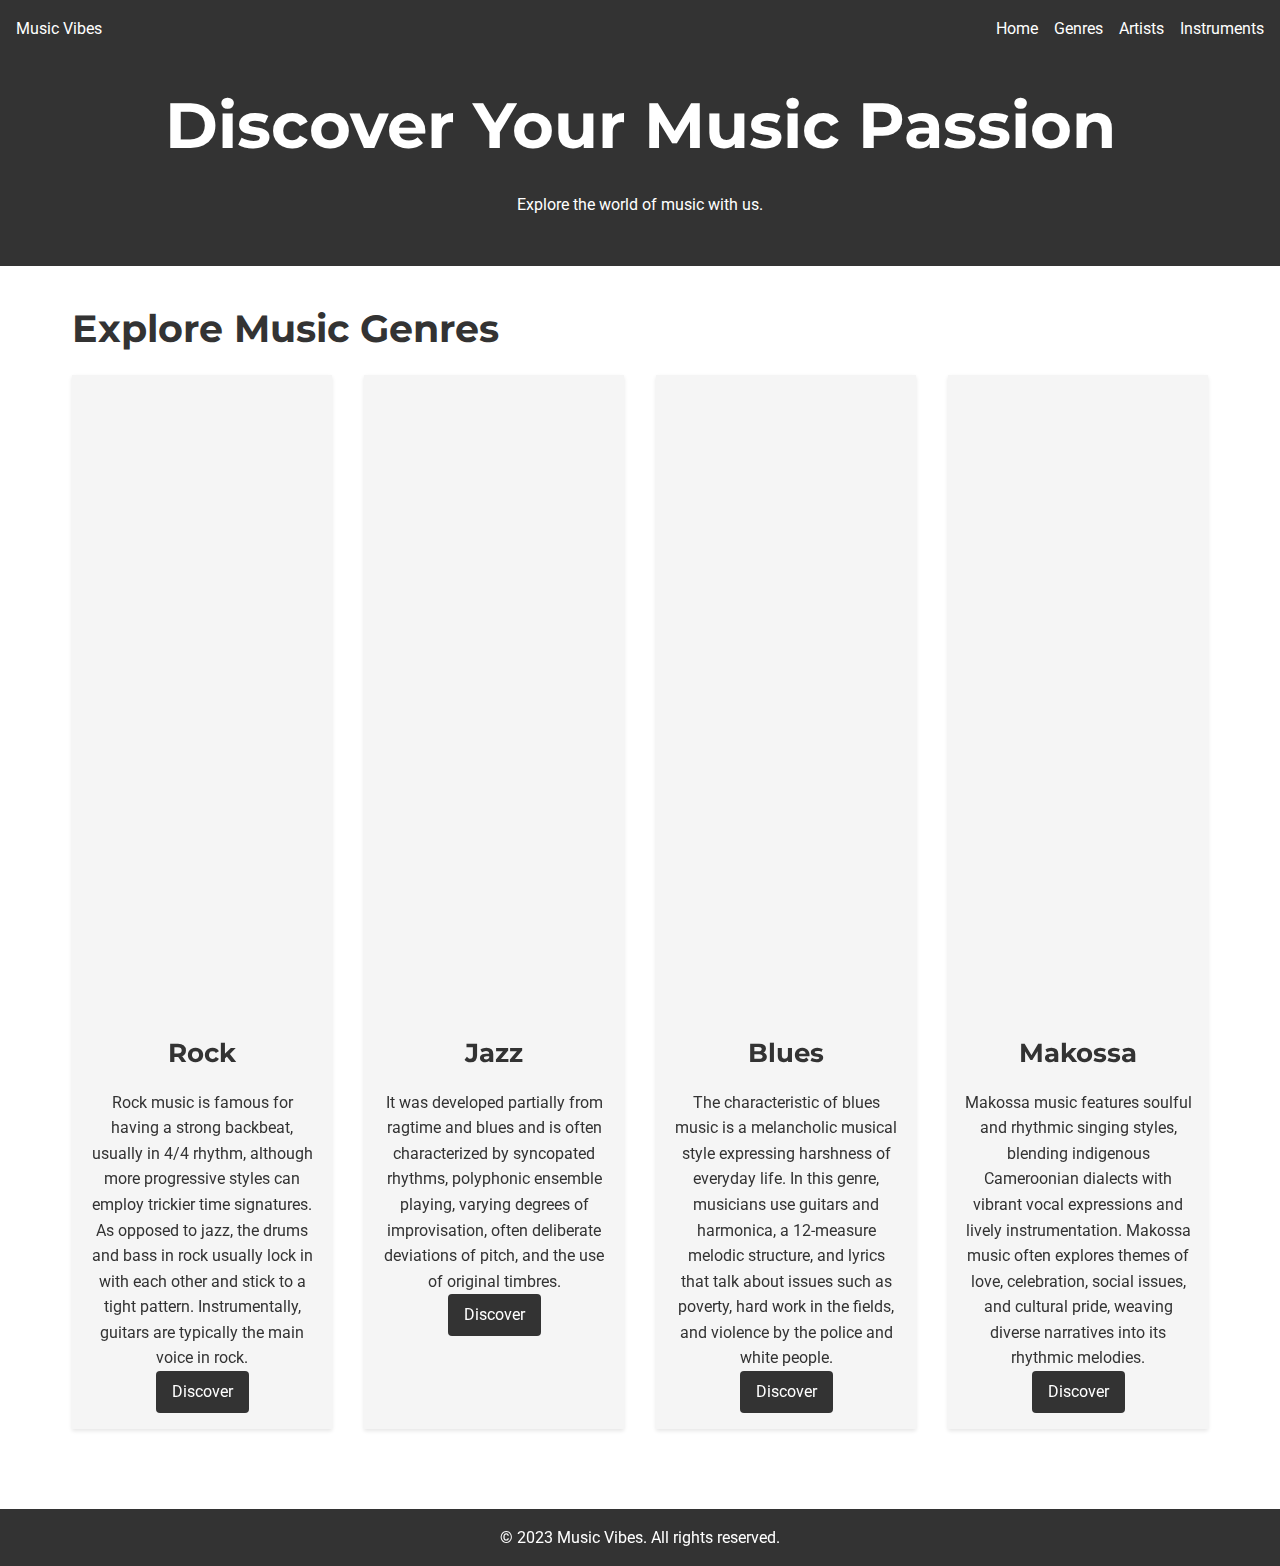
<file: genre.html>
<!DOCTYPE html>
<html lang="en">
<head>
  <meta charset="UTF-8">
  <meta name="viewport" content="width=device-width, initial-scale=1.0">
  <title>Music Vibes</title>
  <link rel="stylesheet" href="style.css">
  <!-- Google Fonts -->
  <link rel="preconnect" href="https://fonts.googleapis.com">
  <link rel="preconnect" href="https://fonts.gstatic.com" crossorigin>
  <link href="https://fonts.googleapis.com/css2?family=Montserrat:wght@400;700&family=Roboto:wght@400;700&display=swap" rel="stylesheet">
</head>
<body>
  <!-- Header -->
  <header>
    <nav>
      <div class="logo">Music Vibes</div>
      <ul>
        <li><a href="index.html">Home</a></li>
        <li><a href="#">Genres</a></li>
        <li><a href="artist.html">Artists</a></li>
        <li><a href="instrument.html">Instruments</a></li>
      </ul>
    </nav>
    <div class="hero">
      <h1>Discover Your Music Passion</h1>
      <p>Explore the world of music with us.</p>
    </div>
  </header>

  <!-- Main Content -->
  <main>
    
    <!-- Music Genres Section -->
    <section class="genres" style="height: 63%;">
      <h2>Explore Music Genres</h2>
      <div class="genre-cards">
        <!-- Genre Card -->
        <article class="genre-card">
          <!-- <img src="genre1.jpg" alt="Genre 1"> -->
          <iframe width="100%" height="634" src="https://www.youtube.com/embed/WQZ_hpX7n14" title="Makossa Music;( Awilo Longomba)&amp; The Music Of Congo Mix 2021 Africa Songs By Dj Kris" frameborder="0" allow="accelerometer; autoplay; clipboard-write; encrypted-media; gyroscope; picture-in-picture; web-share" referrerpolicy="strict-origin-when-cross-origin" allowfullscreen></iframe>
          <h3>Rock</h3>
          <p>Rock music is famous for having a strong backbeat, usually in 4/4 rhythm, although more progressive styles can employ trickier time signatures. As opposed to jazz, the drums and bass in rock usually lock in with each other and stick to a tight pattern. Instrumentally, guitars are typically the main voice in rock.</p>
          <a href="https://www.google.com/search?sca_esv=f57c0b2b5dae90c8&rlz=1C1FKPE_enCA1108CA1108&sxsrf=ADLYWIJt-2rJTirXhxqwSN0g8WiEl4Adkg:1717802242809&q=josey&tbm=vid&source=lnms&prmd=vinsmbtz&sa=X&ved=2ahUKEwiQleiD0MqGAxVJlYkEHbqoAHUQ0pQJegQIDxAB&biw=1536&bih=730&dpr=1.25" class="btn">Discover</a>
        </article>
        <!-- Add more genre cards here -->
        <div class="genre-cards">
            <!-- Genre Card -->
            <article class="genre-card">
              <!-- <img src="genre1.jpg" alt="Genre 2"> -->
              <iframe width="100%" height="634" src="https://www.youtube.com/embed/rKFx0MMqb48" title="Kid Rock - Picture feat. Sheryl Crow [Official Music Video]" frameborder="0" allow="accelerometer; autoplay; clipboard-write; encrypted-media; gyroscope; picture-in-picture; web-share" referrerpolicy="strict-origin-when-cross-origin" allowfullscreen></iframe>
              <h3>Jazz</h3>
              <p>It was developed partially from ragtime and blues and is often characterized by syncopated rhythms, polyphonic ensemble playing, varying degrees of improvisation, often deliberate deviations of pitch, and the use of original timbres.</p>
              <a href="https://www.google.com/search?sca_esv=f57c0b2b5dae90c8&rlz=1C1FKPE_enCA1108CA1108&sxsrf=ADLYWIJt-2rJTirXhxqwSN0g8WiEl4Adkg:1717802242809&q=josey&tbm=vid&source=lnms&prmd=vinsmbtz&sa=X&ved=2ahUKEwiQleiD0MqGAxVJlYkEHbqoAHUQ0pQJegQIDxAB&biw=1536&bih=730&dpr=1.25" class="btn">Discover</a>
            </article>
            <!-- Add more genre cards here -->
          </div>
          <div class="genre-cards">
            <!-- Genre Card -->
            <article class="genre-card">
              <!-- <img src="genre1.jpg" alt="Genre 3"> -->
              <iframe width="100%" height="634" src="https://www.youtube.com/embed/S80td6l9sZ4" title="Best of Cameroon Music ( Anciens Makossa )" frameborder="0" allow="accelerometer; autoplay; clipboard-write; encrypted-media; gyroscope; picture-in-picture; web-share" referrerpolicy="strict-origin-when-cross-origin" allowfullscreen></iframe>
              <h3>Blues</h3>
              <p>The characteristic of blues music is a melancholic musical style expressing harshness of everyday life. In this genre, musicians use guitars and harmonica, a 12-measure melodic structure, and lyrics that talk about issues such as poverty, hard work in the fields, and violence by the police and white people.</p>
              <a href="https://www.google.com/search?sca_esv=f57c0b2b5dae90c8&rlz=1C1FKPE_enCA1108CA1108&sxsrf=ADLYWIJt-2rJTirXhxqwSN0g8WiEl4Adkg:1717802242809&q=josey&tbm=vid&source=lnms&prmd=vinsmbtz&sa=X&ved=2ahUKEwiQleiD0MqGAxVJlYkEHbqoAHUQ0pQJegQIDxAB&biw=1536&bih=730&dpr=1.25" class="btn">Discover</a>
            </article>
            <!-- Add more genre cards here -->
          </div>
          <div class="genre-cards">
            <!-- Genre Card -->
            <article class="genre-card">
              <!-- <img src="genre1.jpg" alt="Genre 4"> -->
              <iframe width="100%" height="634" src="https://www.youtube.com/embed/F15GLzvQIkw" title="JOSEY -  TOUT LAISSE" frameborder="0" allow="accelerometer; autoplay; clipboard-write; encrypted-media; gyroscope; picture-in-picture; web-share" referrerpolicy="strict-origin-when-cross-origin" allowfullscreen></iframe>
              <h3>Makossa</h3>
              <p>Makossa music features soulful and rhythmic singing styles, blending indigenous Cameroonian dialects with vibrant vocal expressions and lively instrumentation. Makossa music often explores themes of love, celebration, social issues, and cultural pride, weaving diverse narratives into its rhythmic melodies.</p>
              <a href="https://www.google.com/search?sca_esv=f57c0b2b5dae90c8&rlz=1C1FKPE_enCA1108CA1108&sxsrf=ADLYWIJt-2rJTirXhxqwSN0g8WiEl4Adkg:1717802242809&q=josey&tbm=vid&source=lnms&prmd=vinsmbtz&sa=X&ved=2ahUKEwiQleiD0MqGAxVJlYkEHbqoAHUQ0pQJegQIDxAB&biw=1536&bih=730&dpr=1.25" class="btn">Discover</a>
            </article>
            <!-- Add more genre cards here -->
          </div>
      </div>
      
    </section>

    <!-- Instruments Section -->
    
  </main>

  <!-- Footer -->
  <footer>
    <p>&copy; 2023 Music Vibes. All rights reserved.</p>
  </footer>

 
</body>
</html>
</file>
<file: style.css>
/* Reset and Global Styles */
* {
    box-sizing: border-box;
    margin: 0;
    padding: 0;
  }
  
  body {
    font-family: 'Roboto', sans-serif;
    line-height: 1.6;
    color: #333;
  }
  
  /* Typography */
  h1, h2, h3 {
    font-family: 'Montserrat', sans-serif;
    font-weight: 700;
    margin-bottom: 1rem;
  }
  
  h1 {
    font-size: clamp(2rem, 5vw, 4rem); /* Fluid typography */
  }
  
  h2 {
    font-size: clamp(1.5rem, 3vw, 2.5rem); /* Fluid typography */
  }
  
  h3 {
    font-size: clamp(1.2rem, 2vw, 1.8rem); /* Fluid typography */
  }
  
  /* Layout */
  header {
    background-color: #333;
    color: #fff;
    padding: 1rem;
    position: sticky;
    top: 0;
    z-index: 1;
  }
  
  nav {
    display: flex;
    justify-content: space-between;
    align-items: center;
    
  }
  
  nav ul {
    display: flex;
    list-style: none;
  }
  
  nav ul li {
    margin-left: 1rem;
  }
  
  nav ul li a {
    color: #fff;
    text-decoration: none;
    transition: color 0.3s ease;
  }
  
  nav ul li a:hover {
    color: #ccc;
  }
  
  .hero {
    text-align: center;
    padding: 2rem;
    position: relative;
  }
  
  main {
    max-width: 1200px;
    margin: 0 auto;
    padding: 2rem;
  }
  
  section {
    margin-bottom: 3rem;
  }
  
  .artist-cards,
  .genre-cards,
  .instrument-cards {
    display: grid;
    grid-template-columns: repeat(auto-fit, minmax(250px, 1fr));
    gap: 2rem;
  }
  
  .artist-card,
  .genre-card,
  .instrument-card {
    background-color: #f5f5f5;
    padding: 1rem;
    text-align: center;
    box-shadow: 0 2px 4px rgba(0, 0, 0, 0.1);
    transition: transform 0.3s ease;
  }
  
  .artist-card:hover,
  .genre-card:hover,
  .instrument-card:hover {
    transform: translateY(-5px);
  }
  
  .artist-card img,
  .genre-card img,
  .instrument-card img {
    max-width: 100%;
    height: auto;
    margin-bottom: 1rem;
  }
  
  .btn {
    display: inline-block;
    background-color: #333;
    color: #fff;
    text-decoration: none;
    padding: 0.5rem 1rem;
    border-radius: 4px;
    transition: background-color 0.3s ease;
  }
  
  .btn:hover {
    background-color: #555;
  }
  
  footer {
    background-color: #333;
    color: #fff;
    text-align: center;
    padding: 1rem;
  }
  
  /* Responsive Styles */
  @media (max-width: 768px) {
    nav {
      flex-direction: column;
      align-items: flex-start;
    }
  
    nav ul {
      margin-top: 1rem;
    }
  
    nav ul li {
      margin-left: 0;
      margin-right: 1rem;
    }
  }
</file>
